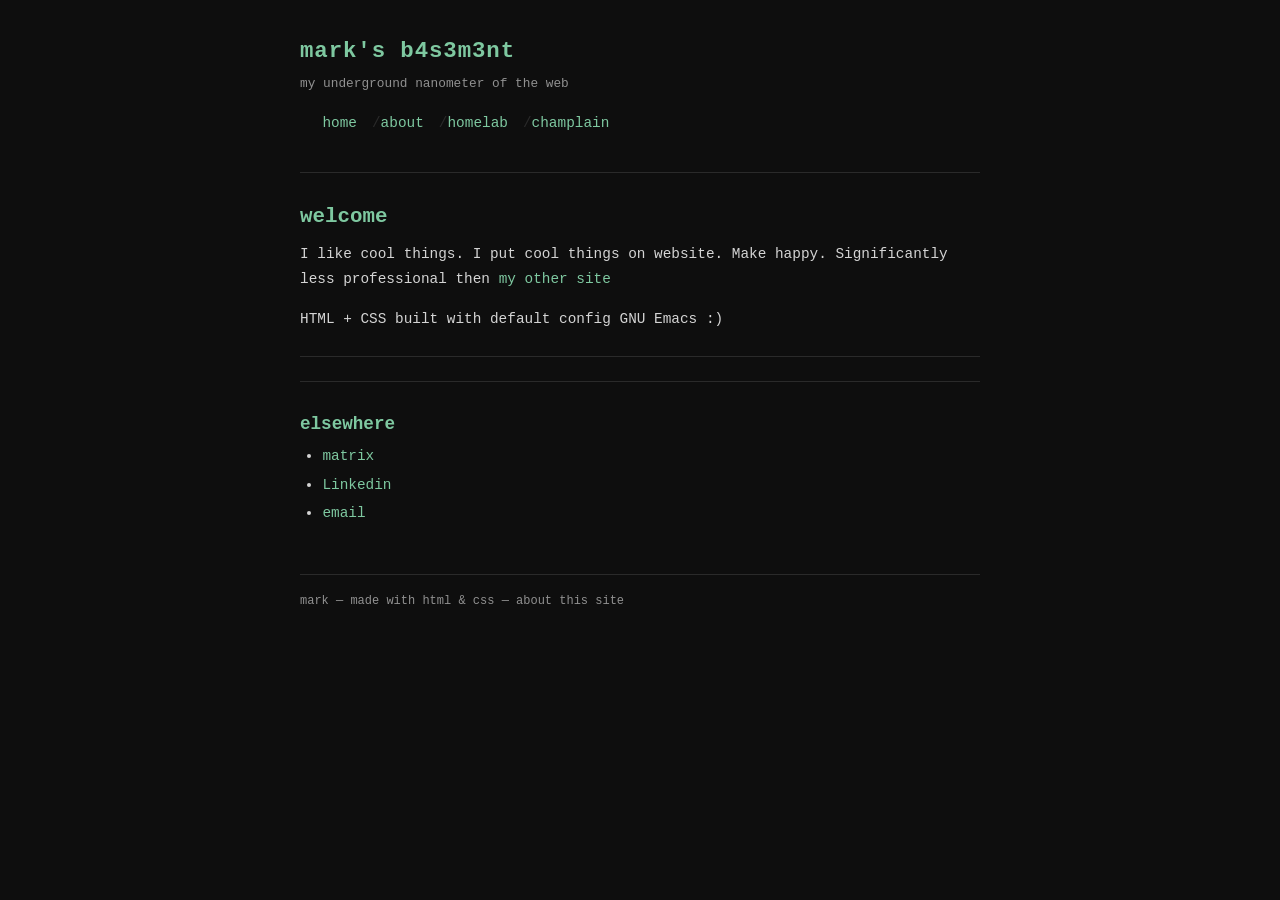
<file: index.html>
<!doctype html>
<html lang="en">
<head>
  <meta charset="utf-8">
  <meta name="viewport" content="width=device-width, initial-scale=1">
  <title>Mark's Basement</title>
  <link rel="stylesheet" href="style.css">
</head>
<body>
  <div class="wrapper">

    <header>
      <a class="site-title" href="index.html">mark's b4s3m3nt</a>
      <p class="tagline">my underground nanometer of the web</p>
      <nav>
        <ul>
          <li><a href="index.html">home</a></li>
          <li><a href="about.html">about</a></li>
          <li><a href="homelab.html">homelab</a></li>
	  <li><a href="champlain.html">champlain</a></li>
        </ul>
      </nav>
    </header>

    <main>
      <h1>welcome</h1>
      <p>
        I like cool things.  I put cool things on website.  Make happy.  Significantly less professional then <a href="https://markwilkinson.tech">my other site</a>
      </p>
      <p>
        HTML + CSS built  with default config GNU Emacs :)
      </p>

      <hr>
      <!--
      <h2>recently</h2>
      <ul class="post-list">
        <li>
          <span class="date">2026-02-25</span>
          <a href="#">Posts here</a>
        </li>
      </ul>
-->
      <hr>

      <h2>elsewhere</h2>
      <ul>
        <li><a href="mailto:@mark:matrix.m4rk.foo">matrix</a></li>
        <li><a href="https://linkedin.com/in/mrk-wilkinson">Linkedin</a></li>
        <li><a href="mailto:m4rk@mail.markwilkinson.tech">email</a></li>
      </ul>
    </main>

    <footer>
      <p>mark &mdash; made with html &amp; css &mdash; <a href="about.html">about this site</a></p>
    </footer>

  </div>
</body>
</html>
</file>
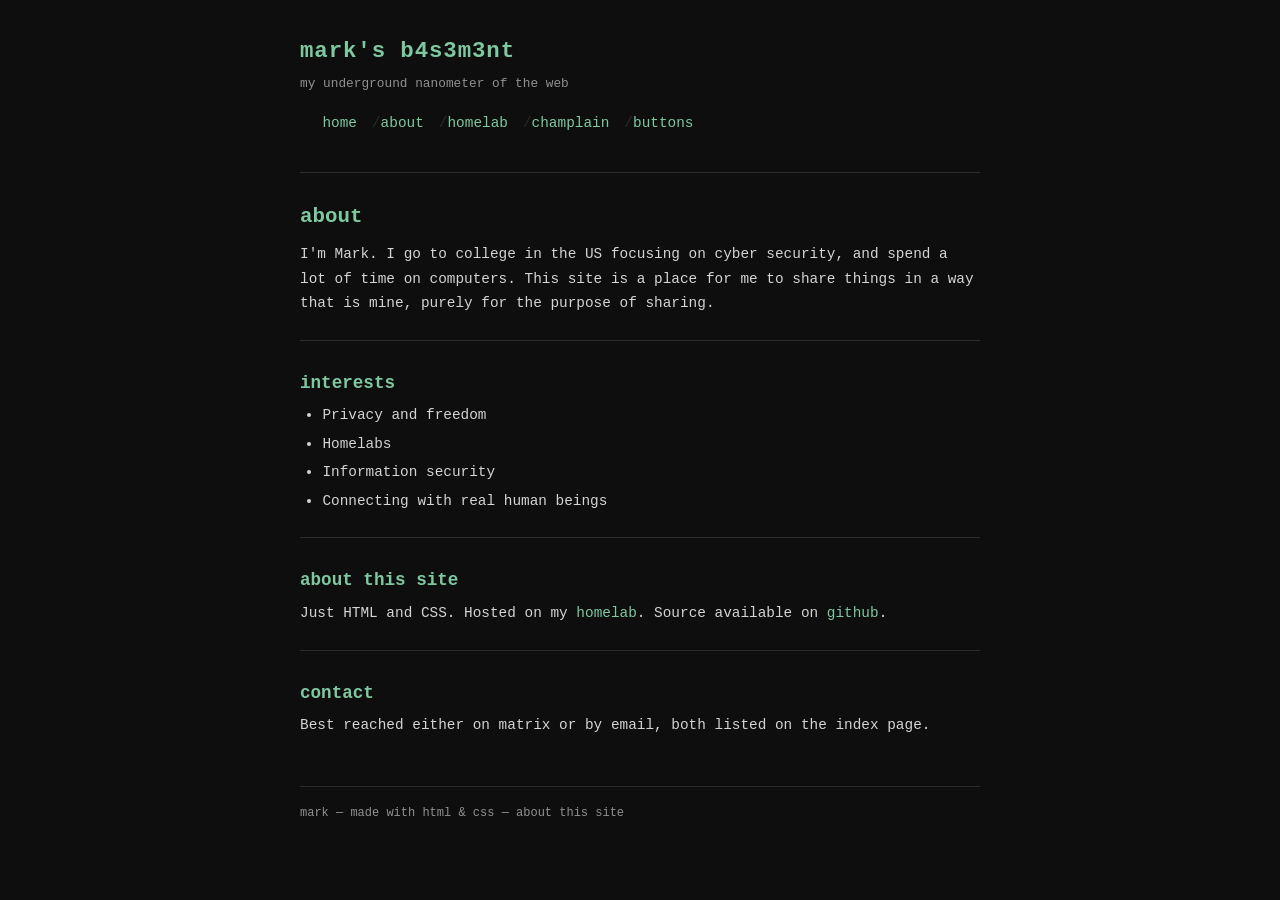
<file: about.html>
<!doctype html>
<html lang="en">
<head>
  <meta charset="utf-8">
  <meta name="viewport" content="width=device-width, initial-scale=1">
  <title>about &mdash; Mark's Basement</title>
  <link rel="stylesheet" href="style.css">
</head>
<body>
  <div class="wrapper">

    <header>
      <a class="site-title" href="index.html">mark's b4s3m3nt</a>
      <p class="tagline">my underground nanometer of the web</p>
      <nav>
        <ul>
          <li><a href="index.html">home</a></li>
          <li><a href="about.html">about</a></li>
          <li><a href="homelab.html">homelab</a></li>
          <li><a href="champlain.html">champlain</a></li>
          <li><a href="buttons.html">buttons</a></li>
        </ul>
      </nav>
    </header>

    <main>
      <h1>about</h1>
      <p>
        I'm Mark. I go to college in the US focusing on cyber security, and spend a lot of time on computers. This site is a place for me to share things in a way that is mine, purely for the purpose of sharing.
      </p>

      <hr>

      <h2>interests</h2>
      <ul>
        <li>Privacy and freedom</li>
        <li>Homelabs</li>
        <li>Information security</li>
        <li>Connecting with real human beings</li>
      </ul>

      <hr>

      <h2>about this site</h2>
      <p>
        Just HTML and CSS.
        Hosted on my <a href="/homelab.html">homelab</a>. Source available on
        <a href="https://github.com/mrk-wilkinson/m4rk.foo">github</a>.
      </p>
      

      <hr>

      <h2>contact</h2>
      <p>
        Best reached either on matrix or by email, both listed on the index page.
      </p>
    </main>

    <footer>
      <p>mark &mdash; made with html &amp; css &mdash; <a href="about.html">about this site</a></p>
    </footer>

  </div>
</body>
</html>
</file>
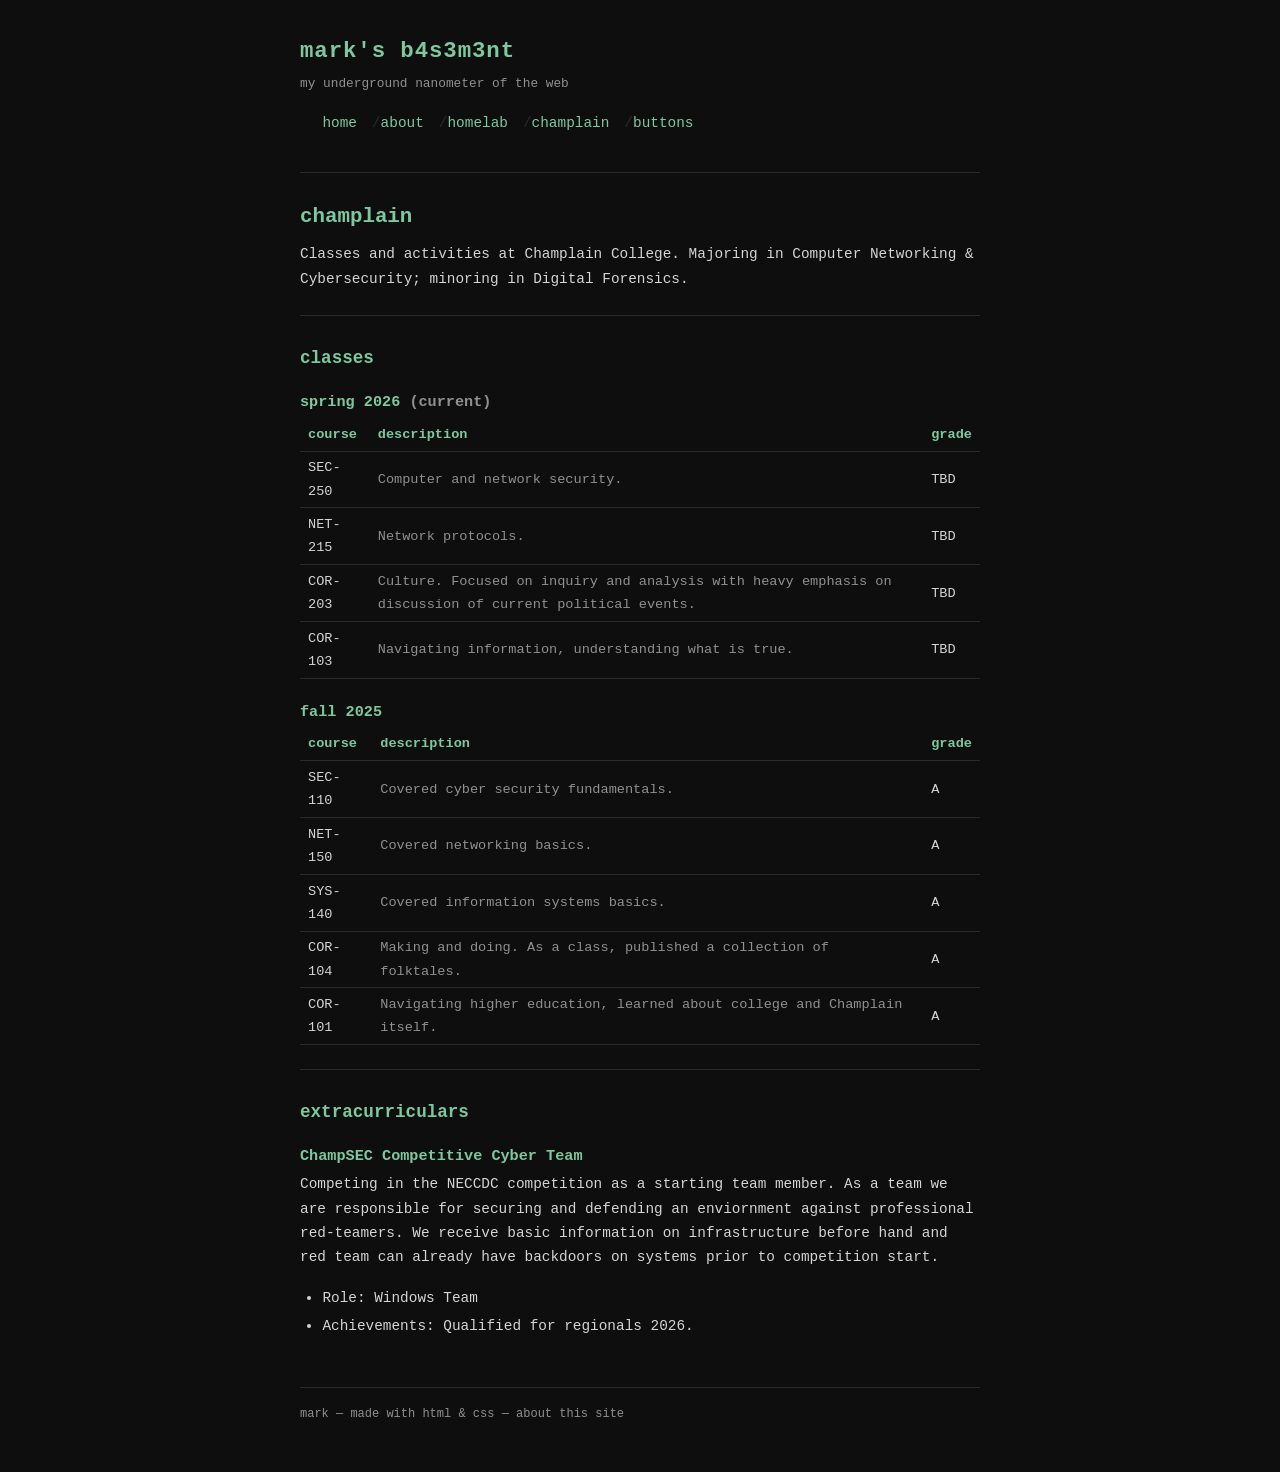
<file: champlain.html>
<!doctype html>
<html lang="en">
<head>
  <meta charset="utf-8">
  <meta name="viewport" content="width=device-width, initial-scale=1">
  <title>champlain &mdash; Mark's Basement</title>
  <link rel="stylesheet" href="style.css">
</head>
<body>
  <div class="wrapper">

    <header>
      <a class="site-title" href="index.html">mark's b4s3m3nt</a>
      <p class="tagline">my underground nanometer of the web</p>
      <nav>
        <ul>
          <li><a href="index.html">home</a></li>
          <li><a href="about.html">about</a></li>
          <li><a href="homelab.html">homelab</a></li>
	  <li><a href="champlain.html">champlain</a></li>
          <li><a href="buttons.html">buttons</a></li>
        </ul>
      </nav>
    </header>

    <main>
      <h1>champlain</h1>
      <p>
        Classes and activities at Champlain College.  Majoring in Computer Networking & Cybersecurity; minoring in Digital Forensics.
      </p>

      <hr>

      <h2>classes</h2>

      <h3>spring 2026 <span class="muted">(current)</span></h3>
      <table>
        <thead>
          <tr>
            <th>course</th>
            <th>description</th>
	    <th>grade</th>
          </tr>
        </thead>
        <tbody>
          <tr><td>SEC-250</td><td class="muted">Computer and network security.</td><td>TBD</td></tr>
          <tr><td>NET-215</td><td class="muted">Network protocols.</td><td>TBD</td></tr>
          <tr><td>COR-203</td><td class="muted">Culture.  Focused on inquiry and analysis with heavy emphasis on discussion of current political events.</td><td>TBD</td></tr>
          <tr><td>COR-103</td><td class="muted">Navigating information, understanding what is true.</td><td>TBD</td></tr>
        </tbody>
      </table>

      <h3>fall 2025</h3>
      <table>
        <thead>
          <tr>
            <th>course</th>
            <th>description</th>
            <th>grade</th>
          </tr>
        </thead>
        <tbody>
          <tr><td>SEC-110</td><td class="muted">Covered cyber security fundamentals.</td><td>A</td></tr>
          <tr><td>NET-150</td><td class="muted">Covered networking basics.</td><td>A</td></tr>
          <tr><td>SYS-140</td><td class="muted">Covered information systems basics.</td><td>A</td></tr>
          <tr><td>COR-104</td><td class="muted">Making and doing. As a class, published a collection of folktales.</td><td>A</td></tr>
	  <tr><td>COR-101</td><td class="muted">Navigating higher education, learned about college and Champlain itself.</td><td>A</td></tr>
        </tbody>
      </table>

      <hr>

      <h2>extracurriculars</h2>

      <h3>ChampSEC Competitive Cyber Team</h3>
      <p>
        Competing in the NECCDC competition as a starting team member.  As a team we are responsible for securing and defending an enviornment against professional red-teamers.  We receive basic information on infrastructure before hand and red team can already have backdoors on systems prior to competition start.
      </p>
      <ul>
        <li>Role: Windows Team</li>
        <li>Achievements: Qualified for regionals 2026.</li>
      </ul>

    </main>

    <footer>
      <p>mark &mdash; made with html &amp; css &mdash; <a href="about.html">about this site</a></p>
    </footer>

  </div>
</body>
</html>
</file>
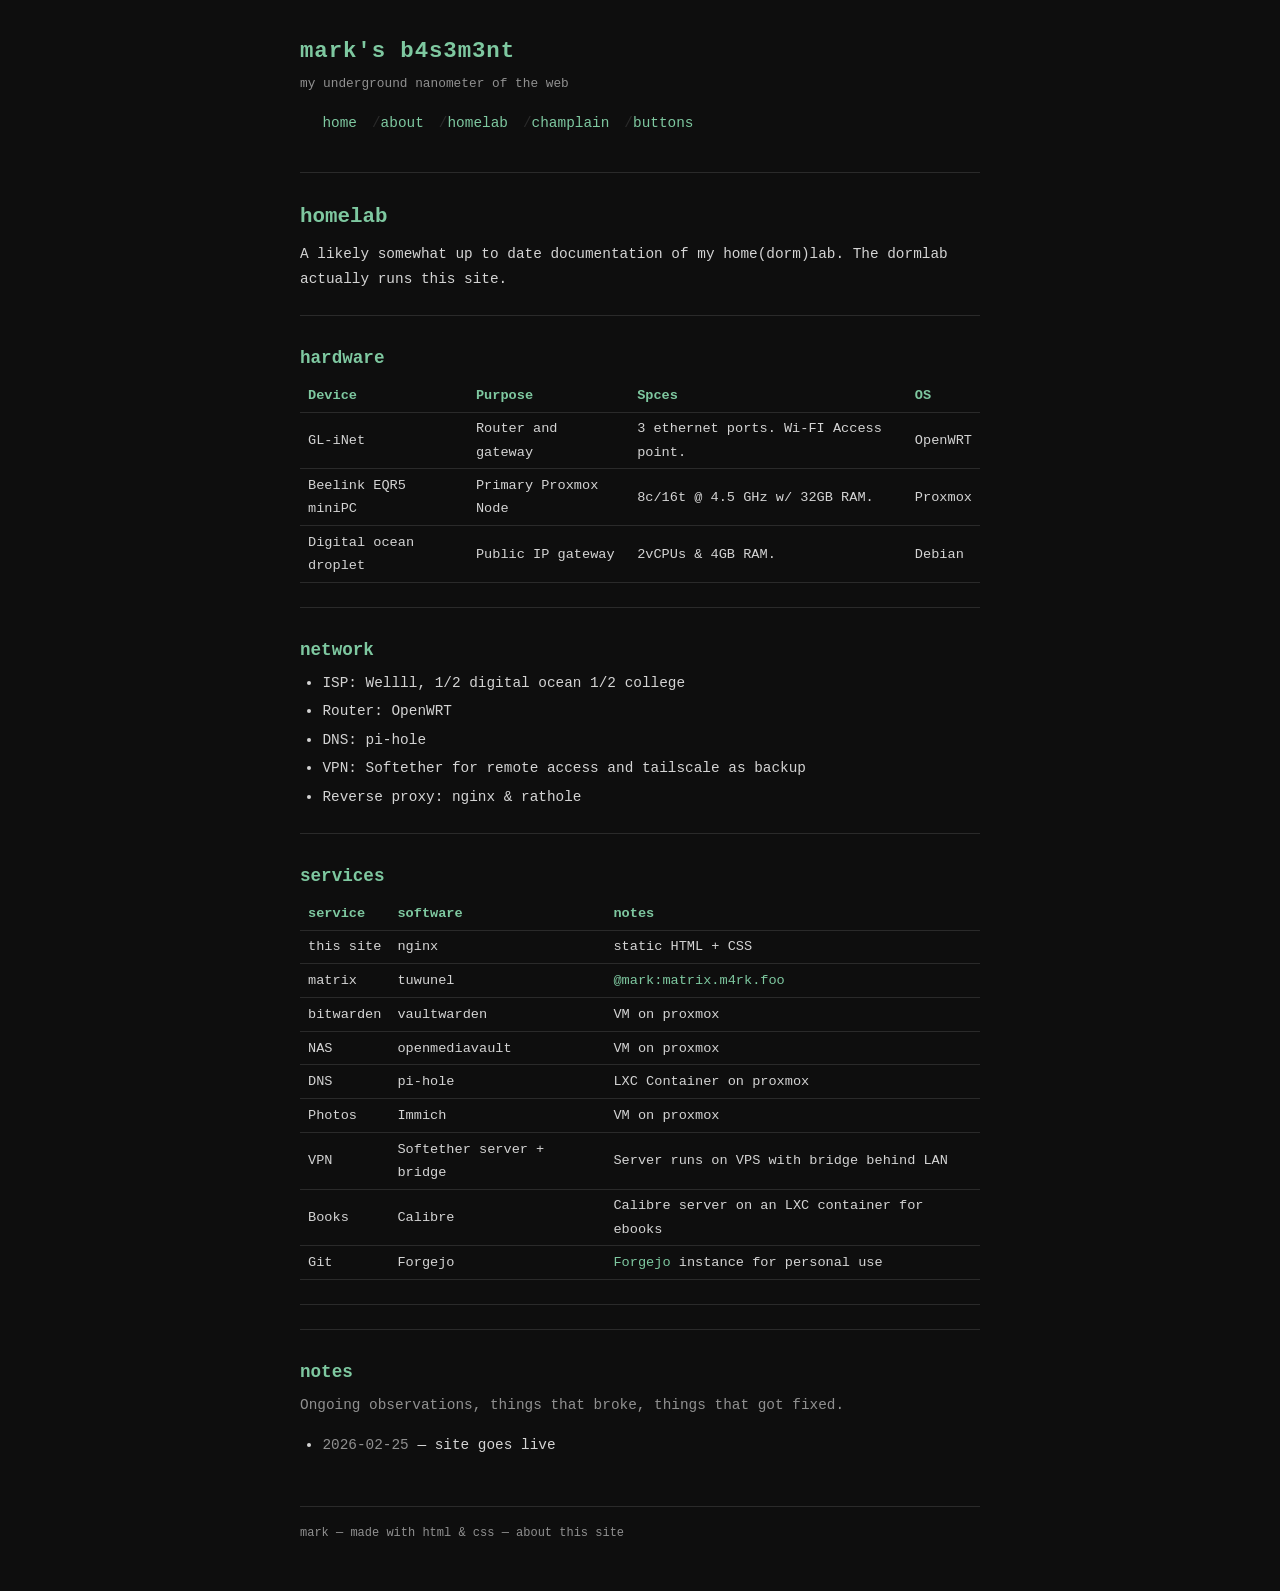
<file: homelab.html>
<!doctype html>
<html lang="en">
<head>
  <meta charset="utf-8">
  <meta name="viewport" content="width=device-width, initial-scale=1">
  <title>homelab &mdash; Mark's Basement</title>
  <link rel="stylesheet" href="style.css">
</head>
<body>
  <div class="wrapper">

    <header>
      <a class="site-title" href="index.html">mark's b4s3m3nt</a>
      <p class="tagline">my underground nanometer of the web</p>
      <nav>
        <ul>
          <li><a href="index.html">home</a></li>
          <li><a href="about.html">about</a></li>
          <li><a href="homelab.html">homelab</a></li>
          <li><a href="champlain.html">champlain</a></li>
          <li><a href="buttons.html">buttons</a></li>
        </ul>
      </nav>
    </header>

    <main>
      <h1>homelab</h1>
      <p>
        A likely somewhat up to date documentation of my home(dorm)lab.  The dormlab actually runs this site.
      </p>

      <hr>

      <h2>hardware</h2>
      <table>
        <thead>
          <tr>
            <th>Device</th>
	    <th>Purpose</th>
	    <th>Spces</th>
	    <th>OS</th>
          </tr>
        </thead>
        <tbody>
	  <tr>
	    <td>GL-iNet</td>
            <td>Router and gateway</td>
            <td>3 ethernet ports.  Wi-FI Access point.</td>
	    <td>OpenWRT</td>
          </tr>
	  <tr>
            <td>Beelink EQR5 miniPC</td>
            <td>Primary Proxmox Node</td>
            <td>8c/16t @ 4.5 GHz w/ 32GB RAM.</td>
	    <td>Proxmox</td>
          </tr>
          <tr>
            <td>Digital ocean droplet</td>
            <td>Public IP gateway</td>
            <td>2vCPUs & 4GB RAM.</td>
	    <td>Debian</td>
          </tr>
        </tbody>
      </table>

      <hr>

      <h2>network</h2>
      <ul>
        <li>ISP: Wellll, 1/2 digital ocean 1/2 college</li>
        <li>Router: OpenWRT</li>
        <li>DNS: pi-hole</li>
        <li>VPN: Softether for remote access and tailscale as backup</li>
        <li>Reverse proxy: nginx & rathole</li>
      </ul>

      <hr>

      <h2>services</h2>
      <table>
        <thead>
          <tr>
            <th>service</th>
            <th>software</th>
            <th>notes</th>
          </tr>
        </thead>
        <tbody>
          <tr>
            <td>this site</td>
            <td>nginx</td>
            <td>static HTML + CSS</td>
          </tr>
          <tr>
            <td>matrix</td>
            <td>tuwunel</td>
            <td><a href="mailto:@mark:matrix.m4rk.foo">@mark:matrix.m4rk.foo</a></td>
          </tr>
          <tr>
            <td>bitwarden</td>
            <td>vaultwarden</td>
            <td>VM on proxmox</td>
          </tr>
          <tr>
            <td>NAS</td>
            <td>openmediavault</td>
            <td>VM on proxmox</td>
          </tr>
	  <tr>
	    <td>DNS</td>
	    <td>pi-hole</td>
	    <td>LXC Container on proxmox</td>
	  </tr>
	  <tr>
	    <td>Photos</td>
	    <td>Immich</td>
	    <td>VM on proxmox</td>
	  </tr>
	  <tr>
	    <td>VPN</td>
	    <td>Softether server + bridge</td>
	    <td>Server runs on VPS with bridge behind LAN</td>
	  </tr>
	  <tr>
	    <td>Books</td>
	    <td>Calibre</td>
	    <td>Calibre server on an LXC container for ebooks</td>
	  </tr>
	  <tr>
	    <td>Git</td>
	    <td>Forgejo</td>
	    <td><a href="https://git.m4rk.foo/">Forgejo</a> instance for personal use</td>
	  </tr>
        </tbody>
      </table>

      <hr>

   <!--   <h2>os &amp; stack</h2>
      <ul>
        <li>OS: [distro]</li>
        <li>Containers: [Docker / Podman / LXC]</li>
        <li>Config management: [Ansible / NixOS / manual]</li>
        <li>Backups: [strategy]</li>
      </ul>
-->
      <hr>

      <h2>notes</h2>
      <p class="muted">
        Ongoing observations, things that broke, things that got fixed.
      </p>
      <ul>
        <li><span class="muted">2026-02-25</span> — site goes live</li>
      </ul>
    </main>

    <footer>
      <p>mark &mdash; made with html &amp; css &mdash; <a href="about.html">about this site</a></p>
    </footer>

  </div>
</body>
</html>
</file>
<file: style.css>
/* mark's basement — stylesheet */

:root {
  --bg:       #0e0e0e;
  --bg-alt:   #181818;
  --border:   #2a2a2a;
  --text:     #d4d4d4;
  --muted:    #909090;
  --accent:   #7ec8a0;
  --link:     #7ec8a0;
  --link-vis: #5a9b76;
  --max-w:    680px;
  --mono:     "Courier New", Courier, monospace;
}

*, *::before, *::after {
  box-sizing: border-box;
  margin: 0;
  padding: 0;
}

html {
  font-size: 16px;
  scroll-behavior: smooth;
}

body {
  background: var(--bg);
  color: var(--text);
  font-family: var(--mono);
  font-size: 0.9rem;
  line-height: 1.7;
  padding: 2rem 1rem;
}

/* ── layout ── */

.wrapper {
  max-width: var(--max-w);
  margin: 0 auto;
}

/* ── header ── */

header {
  border-bottom: 1px solid var(--border);
  padding-bottom: 1rem;
  margin-bottom: 2rem;
}

header .site-title {
  font-size: 1.4rem;
  font-weight: bold;
  letter-spacing: 0.04em;
  color: var(--accent);
  text-decoration: none;
}

header .site-title:hover {
  text-decoration: underline;
}

header .tagline {
  color: var(--muted);
  font-size: 0.8rem;
  margin-top: 0.2rem;
}

/* ── nav ── */

nav {
  margin-top: 0.8rem;
}

nav ul {
  list-style: none;
  display: flex;
  flex-wrap: wrap;
  gap: 0.2rem 0;
}

nav ul li::after {
  content: " /";
  color: var(--border);
}

nav ul li:last-child::after {
  content: "";
}

nav ul li a {
  padding-right: 0.4rem;
}

/* ── main content ── */

main {
  margin-bottom: 3rem;
}

/* ── footer ── */

footer {
  border-top: 1px solid var(--border);
  padding-top: 1rem;
  color: var(--muted);
  font-size: 0.75rem;
}

footer a {
  color: var(--muted);
}

footer a:hover {
  color: var(--text);
}

/* ── typography ── */

h1, h2, h3 {
  color: var(--accent);
  font-weight: bold;
  line-height: 1.2;
}

h1 { font-size: 1.3rem; margin-bottom: 0.8rem; }
h2 { font-size: 1.1rem; margin: 2rem 0 0.6rem; }
h3 { font-size: 0.95rem; margin: 1.5rem 0 0.4rem; }

p {
  margin-bottom: 1rem;
}

hr {
  border: none;
  border-top: 1px solid var(--border);
  margin: 1.5rem 0;
}

/* ── links ── */

a {
  color: var(--link);
  text-decoration: none;
}

a:hover {
  text-decoration: underline;
}

a:visited {
  color: var(--link-vis);
}

/* ── lists ── */

ul, ol {
  padding-left: 1.4rem;
  margin-bottom: 1rem;
}

li {
  margin-bottom: 0.25rem;
}

/* ── inline code & pre ── */

code {
  background: var(--bg-alt);
  border: 1px solid var(--border);
  padding: 0.1em 0.3em;
  font-family: var(--mono);
  font-size: 0.85em;
  border-radius: 2px;
}

pre {
  background: var(--bg-alt);
  border: 1px solid var(--border);
  padding: 1rem;
  overflow-x: auto;
  margin-bottom: 1rem;
  font-size: 0.82rem;
}

pre code {
  background: none;
  border: none;
  padding: 0;
}

/* ── blockquote ── */

blockquote {
  border-left: 2px solid var(--accent);
  padding-left: 1rem;
  color: var(--muted);
  margin-bottom: 1rem;
}

/* ── tables ── */

table {
  width: 100%;
  border-collapse: collapse;
  margin-bottom: 1rem;
  font-size: 0.85rem;
}

th {
  text-align: left;
  color: var(--accent);
  border-bottom: 1px solid var(--border);
  padding: 0.3rem 0.5rem;
}

td {
  padding: 0.3rem 0.5rem;
  border-bottom: 1px solid var(--border);
}

/* ── utility ── */

.muted { color: var(--muted); }
.accent { color: var(--accent); }

.post-list {
  list-style: none;
  padding: 0;
}

.post-list li {
  display: flex;
  gap: 1rem;
  align-items: baseline;
  margin-bottom: 0.4rem;
}

.post-list .date {
  color: var(--muted);
  font-size: 0.8rem;
  white-space: nowrap;
  flex-shrink: 0;
}

/* ── 88x31 buttons ── */

.button-grid {
  display: flex;
  flex-wrap: wrap;
  gap: 4px;
  list-style: none;
  padding: 0;
  margin-bottom: 1rem;
}

.button-grid li {
  margin: 0;
}

.button-grid a {
  display: block;
  line-height: 0;
}

.button-grid img {
  width: 88px;
  height: 31px;
  image-rendering: pixelated;
  border: 1px solid var(--border);
  display: block;
}

.button-grid img:hover {
  border-color: var(--accent);
}
</file>
